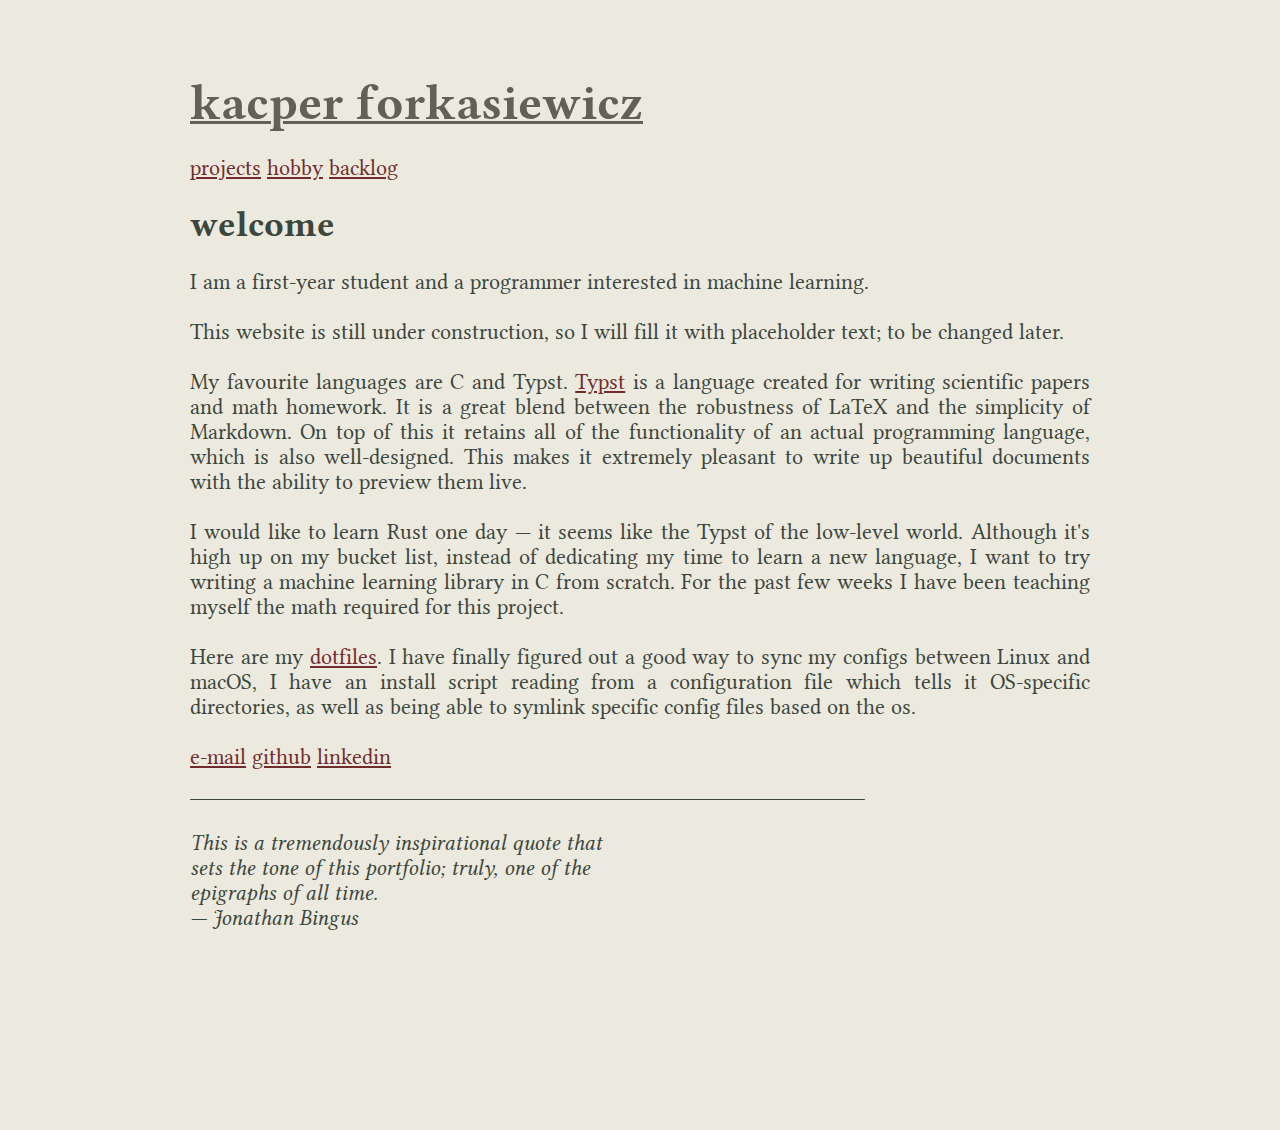
<file: index.html>
<html>
<head>
<link rel="stylesheet" href="main.css">
<title>kacper forkasiewicz</title>
</head>
<body>
<div class="parent">
<div class="content">
<h1 class="title"><a href="/">kacper forkasiewicz</a></h1>
<a href="/projects/">projects</a> <a href="/hobby/">hobby</a> <a href="/backlog/">backlog</a>
<h1>welcome</h1>
<p>I am a first-year student and a programmer interested in machine learning.

This website is still under construction, so I will fill it with placeholder text; to be changed later.

My favourite languages are C and Typst. <a href="https://typst.app">Typst</a> is a language created for writing scientific papers and math homework. It is a great blend between the robustness of LaTeX and the simplicity of Markdown. On top of this it retains all of the functionality of an actual programming language, which is also well-designed. This makes it extremely pleasant to write up beautiful documents with the ability to preview them live.

I would like to learn Rust one day — it seems like the Typst of the low-level world. Although it's high up on my bucket list, instead of dedicating my time to learn a new language, I want to try writing a machine learning library in C from scratch. For the past few weeks I have been teaching myself the math required for this project.

Here are my <a href="https://github.com/forkasiewicz/dotfiles">dotfiles</a>. I have finally figured out a good way to sync my configs between Linux and macOS, I have an install script reading from a configuration file which tells it OS-specific directories, as well as being able to symlink specific config files based on the os.

</p>
<a href="mailto:kacper.forkasiewicz@gmail.com">e-mail</a>
<a href="https://github.com/forkasiewicz">github</a>
<a href="https://linkedin.com/in/kacper-forkasiewicz">linkedin</a>
<div class="line"></div>
<p><em>This is a tremendously inspirational quote that
sets the tone of this portfolio; truly, one of the
epigraphs of all time.
— Jonathan Bingus
</em></p>
</div>
</div>
</body>
</html>
</file>
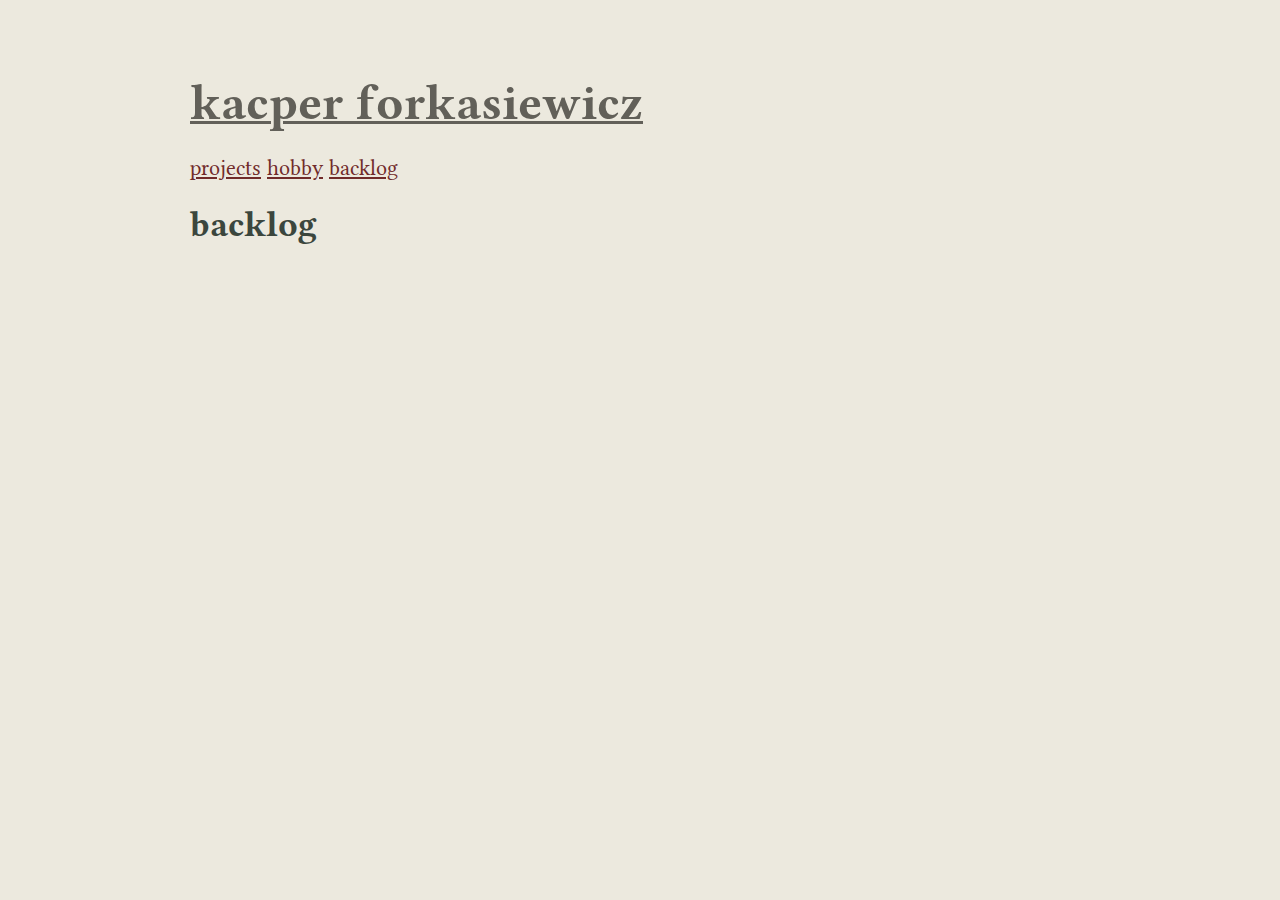
<file: backlog/index.html>
<html>
<head>
<link rel="stylesheet" href="../main.css">
<title>backlog</title>
</head>
<body>
<div class="parent">
<div class="content">
<h1 class="title"><a href="/">kacper forkasiewicz</a></h1>
<a href="/projects/">projects</a> <a href="/hobby/">hobby</a> <a href="/backlog/">backlog</a>
<h1>backlog</h1>
</div>
</div>
</body>
</html>
</file>
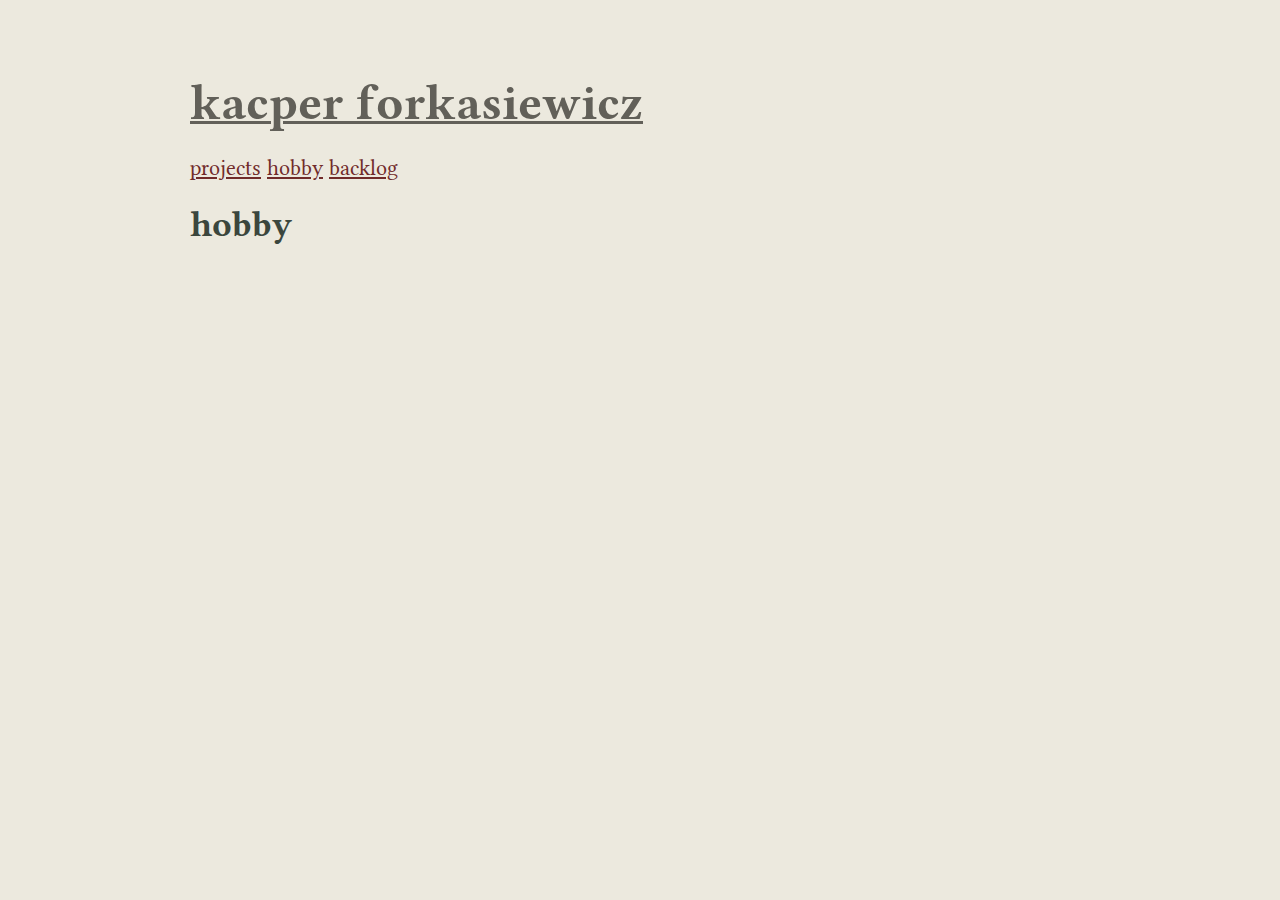
<file: hobby/index.html>
<html>
<head>
<link rel="stylesheet" href="../main.css">
<title>hobby</title>
</head>
<body>
<div class="parent">
<div class="content">
<h1 class="title"><a href="/">kacper forkasiewicz</a></h1>
<a href="/projects/">projects</a> <a href="/hobby/">hobby</a> <a href="/backlog/">backlog</a>
<h1>hobby</h1>
</div>
</div>
</body>
</html>
</file>
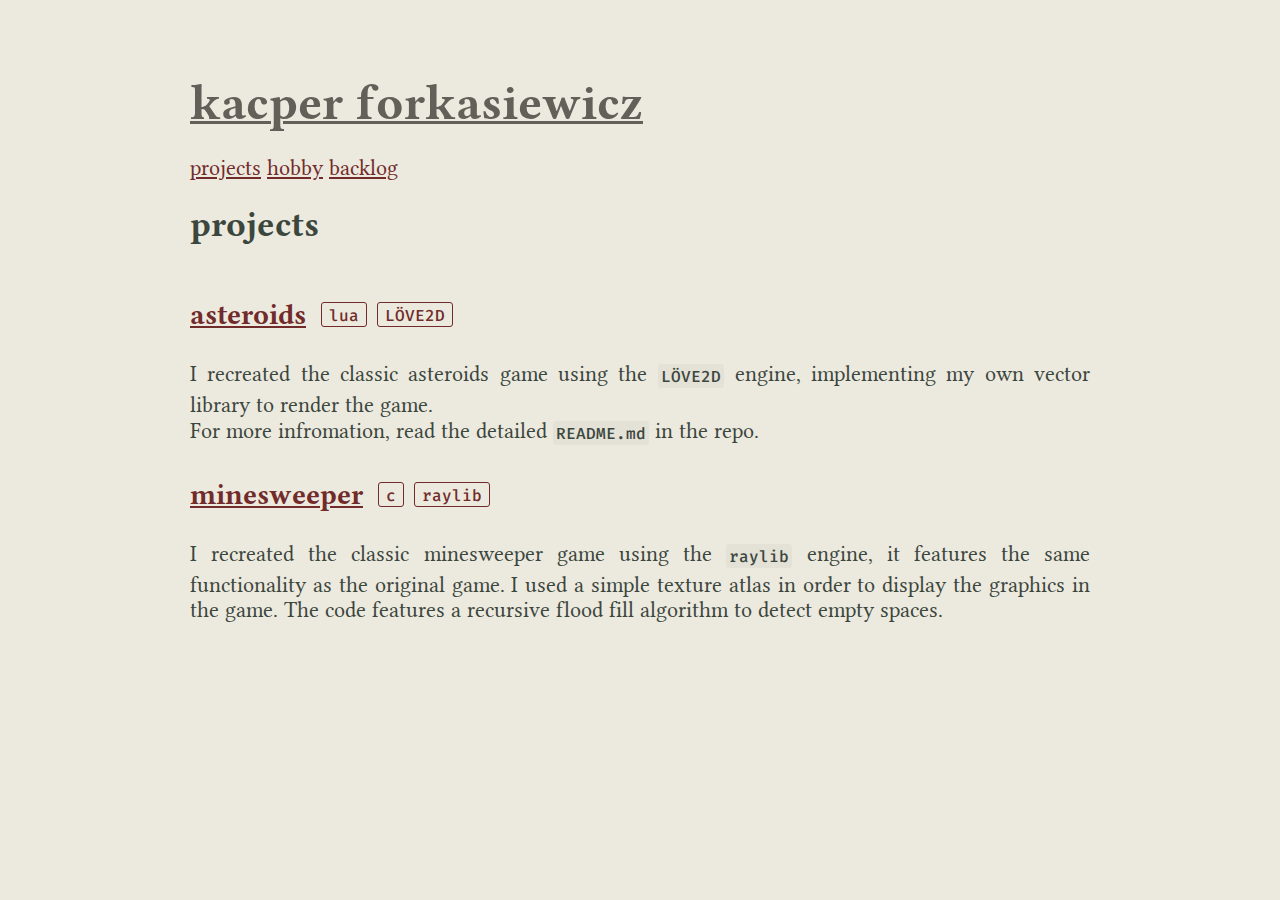
<file: projects/index.html>
<html>
<head>
<link rel="stylesheet" href="../main.css">
<title>projects</title>
</head>
<body>
<div class="parent">
<div class="content">
<h1 class="title"><a href="/">kacper forkasiewicz</a></h1>
<a href="/projects/">projects</a> <a href="/hobby/">hobby</a> <a href="/backlog/">backlog</a>
<h1>projects</h1>
<div class="project">
<h3><a href="https://github.com/forkasiewicz/asteroids_lua">asteroids</a></h3> 
<div class="chip">lua</div>
<div class="chip">LÖVE2D</div>
</div>
<p>I recreated the classic asteroids game using the <code>LÖVE2D</code> engine, implementing my own vector library to render the game.
For more infromation, read the detailed <code>README.md</code> in the repo.
</p>
<div class="project">
<h3><a href="https://github.com/forkasiewicz/minesweeper_c">minesweeper</a></h3>
<div class="chip">c</div>
<div class="chip">raylib</div>
</div>
<p>I recreated the classic minesweeper game using the <code>raylib</code> engine, it features the same functionality as the original game. I used a simple texture atlas in order to display the graphics in the game. The code features a recursive flood fill algorithm to detect empty spaces.</p>
</div>
</div>
</body>
</html>
</file>
<file: main.css>
@import url('https://fonts.googleapis.com/css2?family=Fira+Code:wght@300..700&display=swap');
@import url('https://fonts.googleapis.com/css2?family=Libertinus+Serif:ital,wght@0,400;0,600;0,700;1,400;1,600;1,700&display=swap');

:root {
  --bg: #ece9de;
  --bg-code: #00000008;
  --title: #626059;
  --accent: #712b2a;
  --main: #3b463d;
  --highlight: #5d90c633;
  --font: "Libertinus Serif";
  --font-mono: "Fira Code";
}

body {
  font-family: var(--font);
  font-size: 22px;
  background-color: var(--bg);
  color: var(--main);
}

.title a {
  font-size: 50px;
  text-decoration-thickness: 3px;
  color: var(--title);
}

h1, h2, h3 {
  color: var(--main);
  margin-right: 10px;
  text-transform: lowercase;
}

h1 {
  font-size: 36px;
}

h2 {
  font-size: 32px;
}

h3 {
  font-size: 29px;
}

a {
  color: var(--accent);
}

b {
font-weight: 600;
}

::selection {
  background: var(--highlight);
}

p {
  text-align: justify;
  text-justify: inter-word;
  margin: 0;
  white-space: pre-line;
}

code {
  font-family: var(--font-mono);
  font-size: 16px;
  font-weight: 500;
  line-height: 2;
  padding: 0.1em 0.2em;
  border-radius: 3px;

  background-color: var(--bg-code);
  color: var(--main);
}

ul {
  line-height: 1.25;
}

li::marker {
  color: var(--main);
}

.line {
  width: 75%;
  height: 1px;
  background: var(--main);
  margin: 30px 0;
  border-radius: 3px;
}

.parent {
  display: flex;
  justify-content: center;
  margin-top: 50px;
  margin-bottom: 200px;
}

.content {
  width: 900px;
}

.project {
  display: flex;
  align-items: center;

  .chip {
    font-family: var(--font-mono);
    font-size: 16px;
    font-weight: 500;
    border: 1px solid var(--accent);
    color: var(--accent);
    border-radius: 3px;
    margin: 0 5px;
    padding: 2px 7px 0px 7px;
  }
}
</file>
